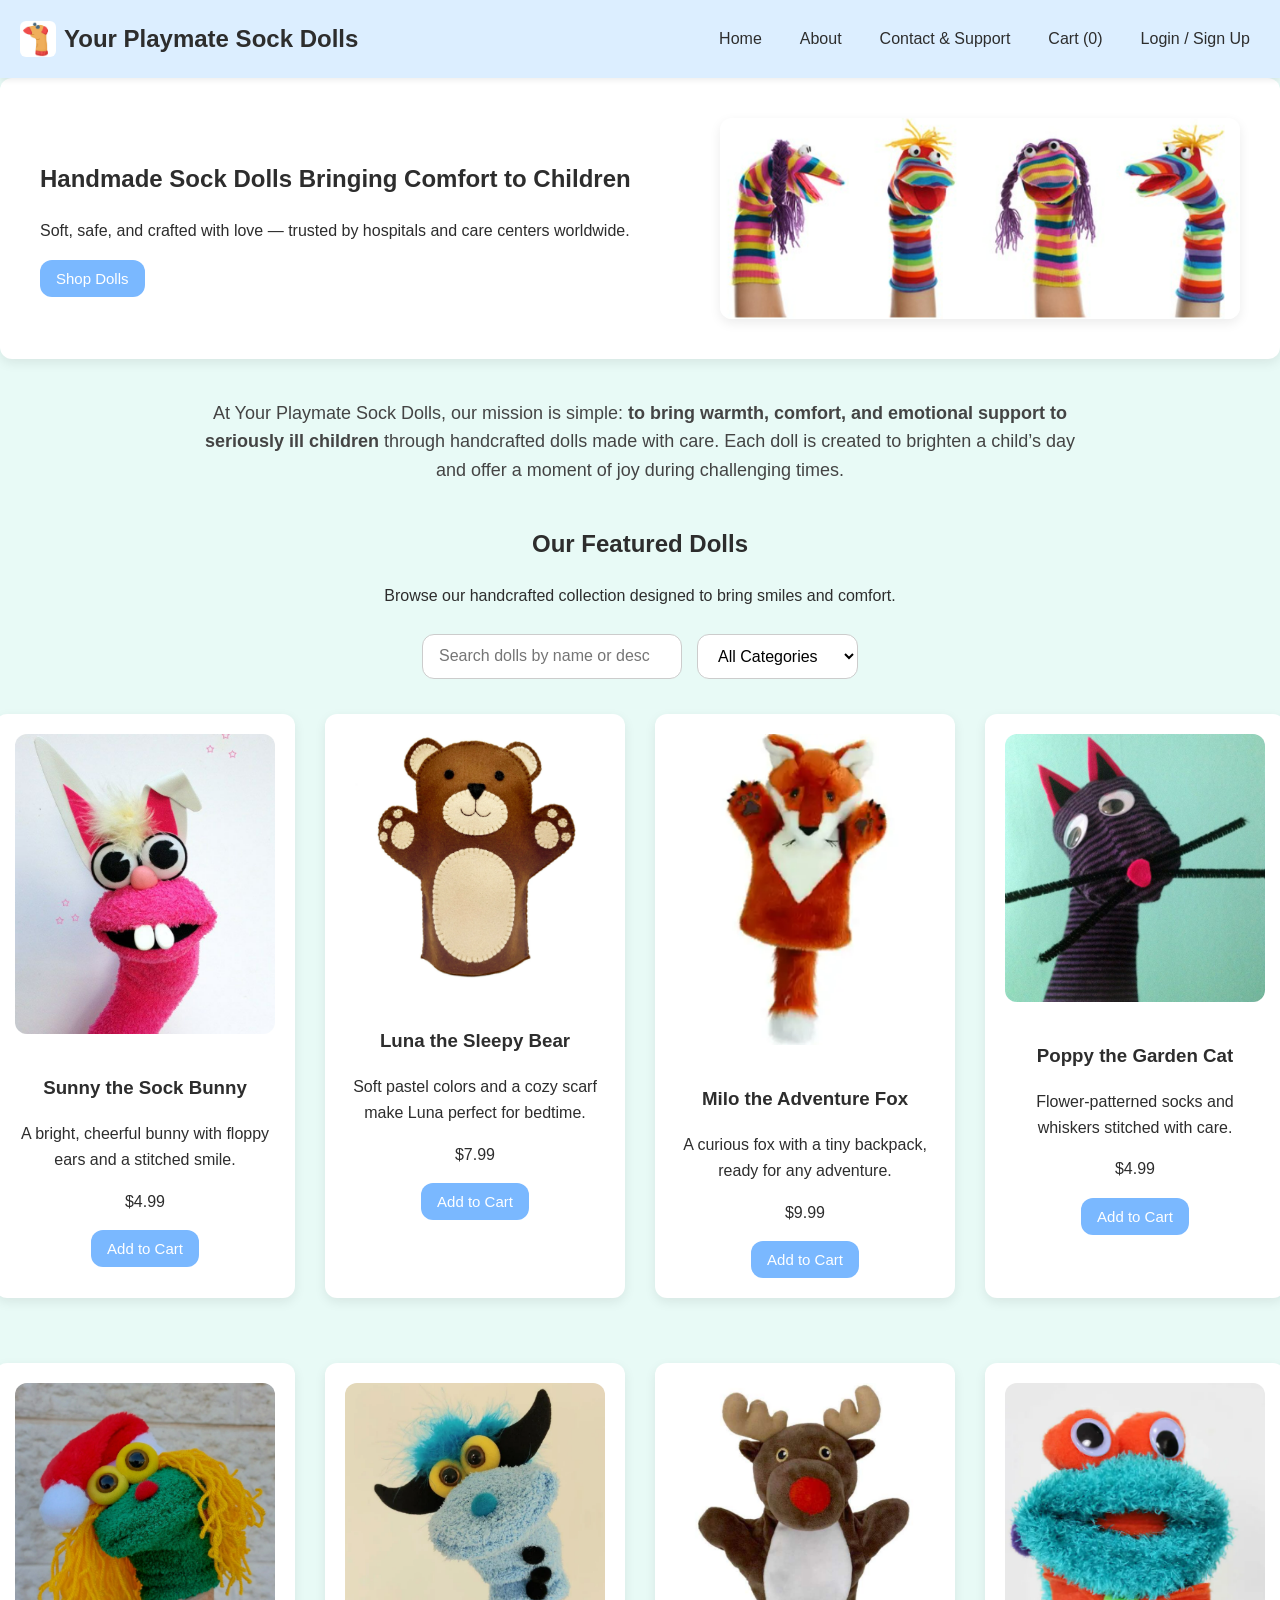
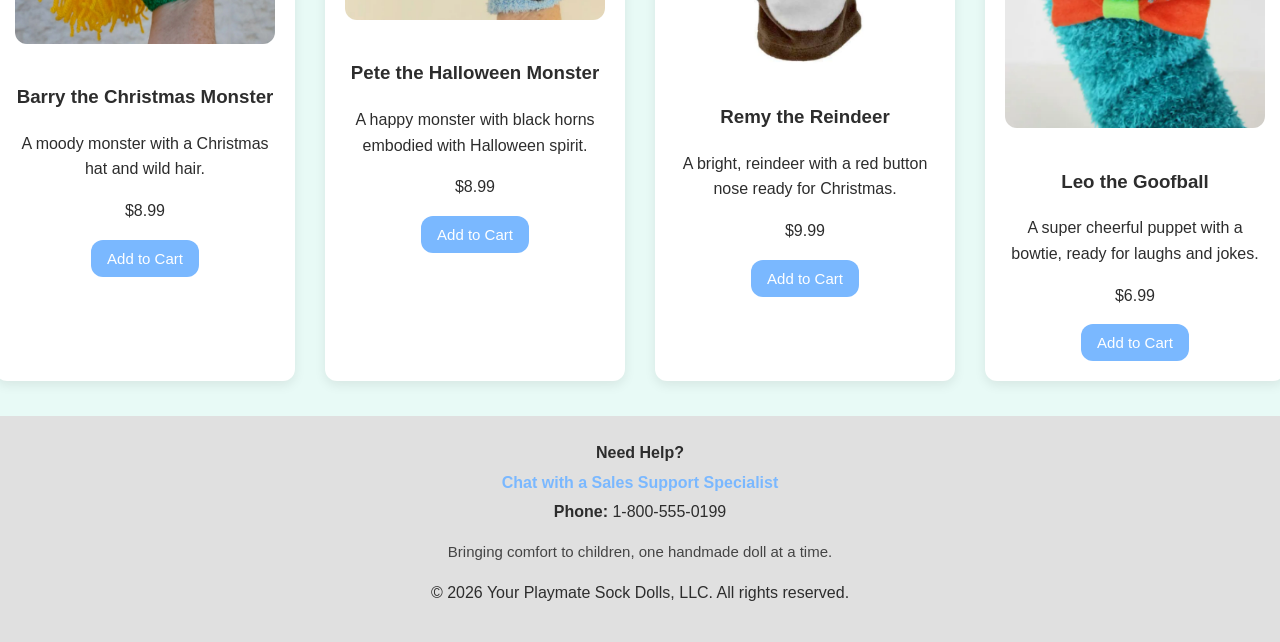
<file: index.html>
<!DOCTYPE html>
<html lang="en">
<head>
  <meta charset="UTF-8">
  <title>Your Playmate Sock Dolls – Home</title>

  <link rel="stylesheet" href="styles.css">
  <link rel="stylesheet" href="home.css">
</head>
<body class="home-page">

<header>
  <div class="header-left">
    <img src="images/logo.jpg" class="site-logo" alt="Your Playmate Sock Dolls Logo">
    <h1>
      <a href="index.html" class="site-title-link">Your Playmate Sock Dolls</a>
    </h1>
  </div>

  <nav id="nav-links"></nav>
</header>

<main>

  <section class="hero">
    <div class="hero-text">
      <h2>Handmade Sock Dolls Bringing Comfort to Children</h2>
      <p>Soft, safe, and crafted with love — trusted by hospitals and care centers worldwide.</p>
      <button onclick="document.getElementById('product-section').scrollIntoView({behavior: 'smooth'})">
        Shop Dolls
      </button>
    </div>

    <img src="images/banner.jpg" class="hero-image" alt="Children's comfort dolls banner">
  </section>

  <section class="mission-block" style="max-width: 900px; margin: 0 auto 40px; text-align: center;">
    <p style="font-size: 18px; color: #444; line-height: 1.6;">
      At Your Playmate Sock Dolls, our mission is simple: 
      <strong>to bring warmth, comfort, and emotional support to seriously ill children</strong> 
      through handcrafted dolls made with care. Each doll is created to brighten a child’s day 
      and offer a moment of joy during challenging times.
    </p>
  </section>

  <section id="product-section">
    <h2>Our Featured Dolls</h2>
    <p class="section-subtitle">Browse our handcrafted collection designed to bring smiles and comfort.</p>

    <div class="product-filters" aria-label="Product search and filters">
      <input
        type="search"
        id="product-search"
        placeholder="Search dolls by name or description"
        aria-label="Search dolls"
      >

      <select id="product-category-filter" aria-label="Filter dolls by category">
        <option value="all">All Categories</option>
        <option value="animal">Animal Friends</option>
        <option value="comfort">Comfort Dolls</option>
        <option value="holiday">Holiday Dolls</option>
      </select>
    </div>

    <div id="product-list" class="product-grid"></div>
  </section>

</main>

<footer>
  <div class="footer-support">
    <p><strong>Need Help?</strong></p>
    <p>
      <a href="contact.html#sales-support" class="footer-chat-link">
        Chat with a Sales Support Specialist
      </a>
    </p>
    <p><strong>Phone:</strong> 1‑800‑555‑0199</p>
  </div>

  <p style="margin-top: 10px; font-size: 15px; color: #444;">
    Bringing comfort to children, one handmade doll at a time.
  </p>

  <p>&copy; 2026 Your Playmate Sock Dolls, LLC. All rights reserved.</p>
</footer>

<!-- REQUIRED SCRIPTS -->
<script src="js/products.js"></script>
<script src="js/product-render.js"></script>
<script src="js/product-filters.js"></script>
<script src="js/cart.js"></script>
<script src="js/nav.js"></script>
<script src="js/auth.js"></script>
<script src="js/init.js"></script>

<div id="cart-popup" class="cart-popup">Item added to cart!</div>

</body>
</html>
</file>
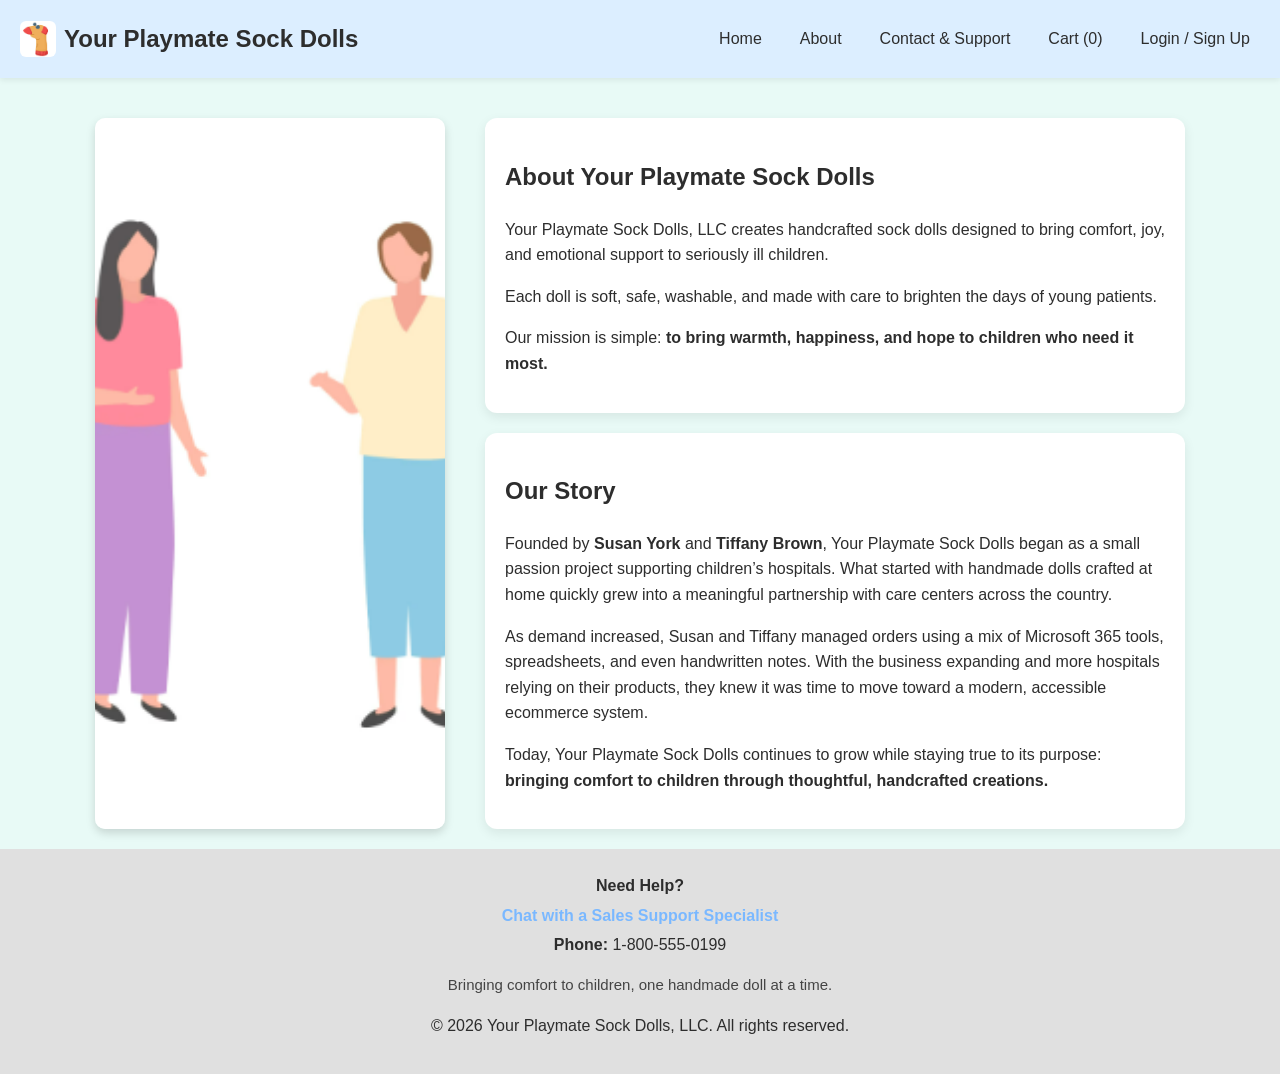
<file: about.html>
<!DOCTYPE html>
<html lang="en">
<head>
  <meta charset="UTF-8">
  <title>About Us – Your Playmate Sock Dolls</title>

  <link rel="stylesheet" href="styles.css">
  <link rel="stylesheet" href="about.css">
</head>
<body class="about-page">

<header>
  <div class="header-left">
    <img src="images/logo.jpg" alt="Logo" class="site-logo">
    <h1>
      <a href="index.html" class="site-title-link">Your Playmate Sock Dolls</a>
    </h1>
  </div>

  <nav id="nav-links"></nav>
</header>

<main class="about-layout">

  <div class="about-image-wrapper">
    <img src="images/about-photo.jpg" alt="Sock dolls display" class="about-side-image">
  </div>

  <div class="about-right">
    <div class="info-card">
      <h2>About Your Playmate Sock Dolls</h2>
      <p>
        Your Playmate Sock Dolls, LLC creates handcrafted sock dolls designed to bring comfort,
        joy, and emotional support to seriously ill children.
      </p>
      <p>
        Each doll is soft, safe, washable, and made with care to brighten the days of young patients.
      </p>
      <p>
        Our mission is simple: <strong>to bring warmth, happiness, and hope to children who need it most.</strong>
      </p>
    </div>

    <div class="info-card">
      <h2>Our Story</h2>
      <p>
        Founded by <strong>Susan York</strong> and <strong>Tiffany Brown</strong>, Your Playmate Sock Dolls began as a small
        passion project supporting children’s hospitals. What started with handmade dolls crafted at home
        quickly grew into a meaningful partnership with care centers across the country.
      </p>
      <p>
        As demand increased, Susan and Tiffany managed orders using a mix of Microsoft 365 tools,
        spreadsheets, and even handwritten notes. With the business expanding and more hospitals relying
        on their products, they knew it was time to move toward a modern, accessible ecommerce system.
      </p>
      <p>
        Today, Your Playmate Sock Dolls continues to grow while staying true to its purpose:
        <strong>bringing comfort to children through thoughtful, handcrafted creations.</strong>
      </p>
    </div>
  </div>

</main>

<footer>
  <div class="footer-support">
    <p><strong>Need Help?</strong></p>
    <p>
      <a href="contact.html#sales-support" class="footer-chat-link">
        Chat with a Sales Support Specialist
      </a>
    </p>
    <p><strong>Phone:</strong> 1‑800‑555‑0199</p>
  </div>

  <p style="margin-top: 10px; font-size: 15px; color: #444;">
    Bringing comfort to children, one handmade doll at a time.
  </p>

  <p>&copy; 2026 Your Playmate Sock Dolls, LLC. All rights reserved.</p>
</footer>

<!-- REQUIRED SCRIPTS -->
<script src="js/products.js"></script>
<script src="js/cart.js"></script>
<script src="js/nav.js"></script>
<script src="js/auth.js"></script>
<script src="js/init.js"></script>

</body>
</html>
</file>
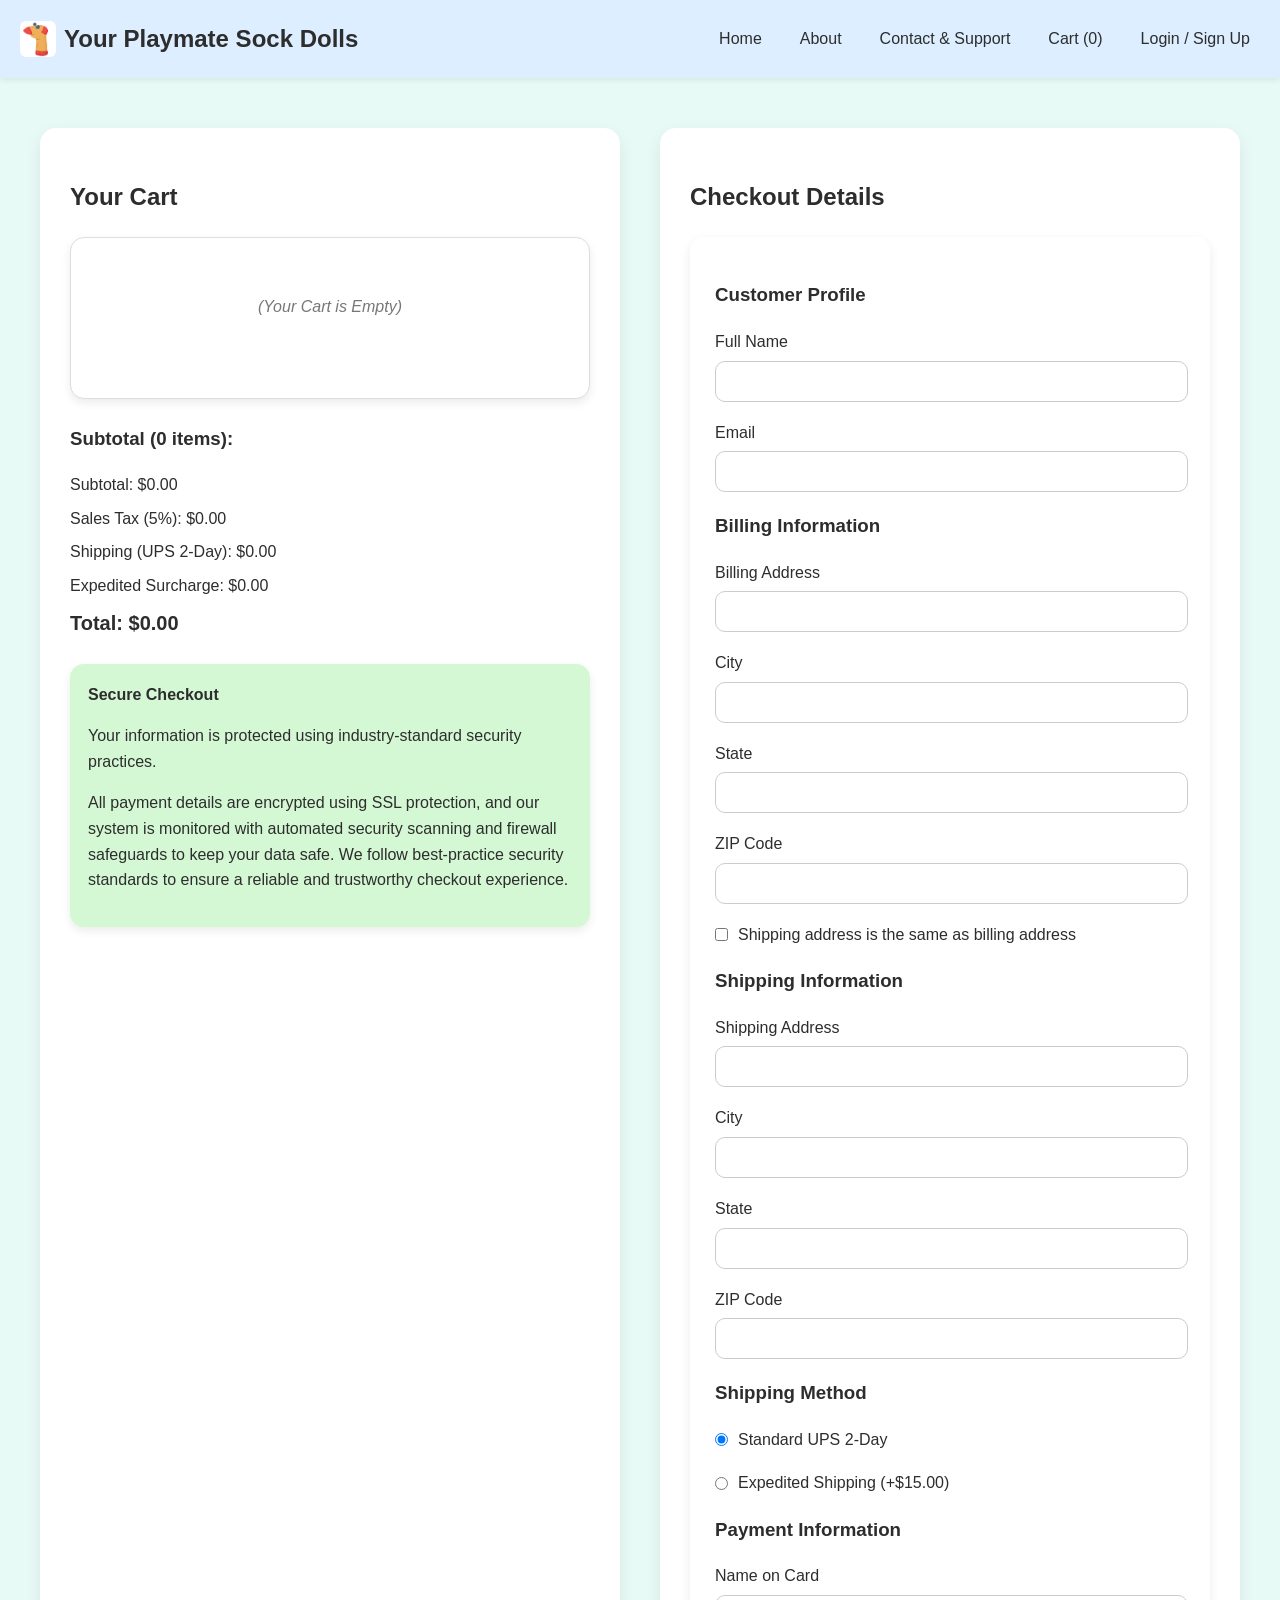
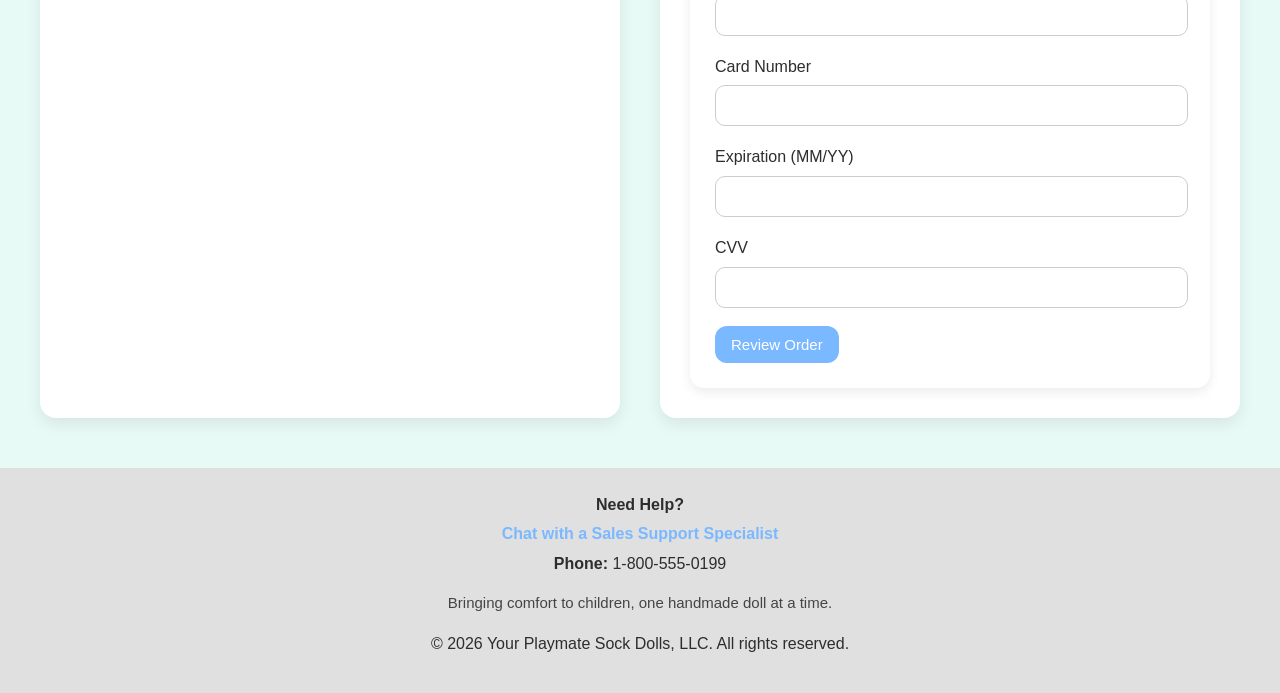
<file: checkout.html>
<!DOCTYPE html>
<html lang="en">
<head>
  <meta charset="UTF-8">
  <title>Checkout – Your Playmate Sock Dolls</title>

  <link rel="stylesheet" href="styles.css">
  <link rel="stylesheet" href="checkout.css">
</head>

<body class="checkout-page">

<header>
  <div class="header-left">
    <img src="images/logo.jpg" class="site-logo" alt="Your Playmate Sock Dolls Logo">
    <h1>
      <a href="index.html" class="site-title-link">Your Playmate Sock Dolls</a>
    </h1>
  </div>

  <nav id="nav-links"></nav>
</header>

<main class="checkout-layout">

  <div class="checkout-left">
    <h2>Your Cart</h2>

    <div id="cart-items"></div>

    <div class="cart-summary">
      <h3>Order Summary</h3>
      <p>Subtotal: $<span id="cart-subtotal">0.00</span></p>
      <p>Sales Tax (5%): $<span id="cart-tax">0.00</span></p>
      <p>Shipping (UPS 2-Day): $<span id="cart-shipping">0.00</span></p>
      <p>Expedited Surcharge: $<span id="cart-expedited">0.00</span></p>
      <p class="cart-total">Total: $<span id="cart-total">0.00</span></p>
    </div>

    <div class="secure-checkout-box">
      <strong>Secure Checkout</strong>
      <p>Your information is protected using industry‑standard security practices.</p>

      <p style="margin-top: 8px;">
        All payment details are encrypted using SSL protection, and our system is monitored with 
        automated security scanning and firewall safeguards to keep your data safe. We follow 
        best‑practice security standards to ensure a reliable and trustworthy checkout experience.
      </p>
    </div>
  </div>

  <div class="checkout-right">
    <h2>Checkout Details</h2>

    <form id="checkout-form" class="form-card">

      <h3>Customer Profile</h3>
      <label>Full Name<input id="cust-name" type="text" required></label>
      <label>Email<input id="cust-email" type="email" required></label>

      <h3>Billing Information</h3>
      <label>Billing Address<input id="bill-address" type="text" required></label>
      <label>City<input id="bill-city" type="text" required></label>
      <label>State<input id="bill-state" type="text" required></label>
      <label>ZIP Code<input id="bill-zip" type="text" required></label>

      <label class="checkbox-option same-billing-row">
        <input type="checkbox" id="same-as-billing">
        <span>Shipping address is the same as billing address</span>
      </label>

      <div id="shipping-section">
        <h3>Shipping Information</h3>
        <label>Shipping Address<input id="ship-address" type="text" required></label>
        <label>City<input id="ship-city" type="text" required></label>
        <label>State<input id="ship-state" type="text" required></label>
        <label>ZIP Code<input id="ship-zip" type="text" required></label>
      </div>

      <h3>Shipping Method</h3>
      <label class="radio-option">
        <input type="radio" name="shipping-method" value="standard" checked>
        Standard UPS 2‑Day
      </label>

      <label class="radio-option">
        <input type="radio" name="shipping-method" value="expedited">
        Expedited Shipping (+$15.00)
      </label>

      <h3>Payment Information</h3>
      <label>Name on Card<input id="card-name" type="text" required></label>
      <label>Card Number<input id="card-number" type="text" maxlength="16" required></label>

      <div class="card-row">
        <label>Expiration (MM/YY)<input id="card-exp" type="text" maxlength="5" required></label>
        <label>CVV<input id="card-cvv" type="text" maxlength="4" required></label>
      </div>

      <button type="button" id="go-review-order">Review Order</button>
    </form>
  </div>

</main>

<footer>
  <div class="footer-support">
    <p><strong>Need Help?</strong></p>
    <p>
      <a href="contact.html#sales-support" class="footer-chat-link">
        Chat with a Sales Support Specialist
      </a>
    </p>
    <p><strong>Phone:</strong> 1‑800‑555‑0199</p>
  </div>

  <p style="margin-top: 10px; font-size: 15px; color: #444;">
    Bringing comfort to children, one handmade doll at a time.
  </p>

  <p>&copy; 2026 Your Playmate Sock Dolls, LLC. All rights reserved.</p>
</footer>

<!-- REQUIRED SCRIPTS -->
<script src="js/products.js"></script>
<script src="js/cart.js"></script>
<script src="js/checkout.js"></script>
<script src="js/nav.js"></script>
<script src="js/auth.js"></script>
<script src="js/init.js"></script>

</body>
</html>
</file>
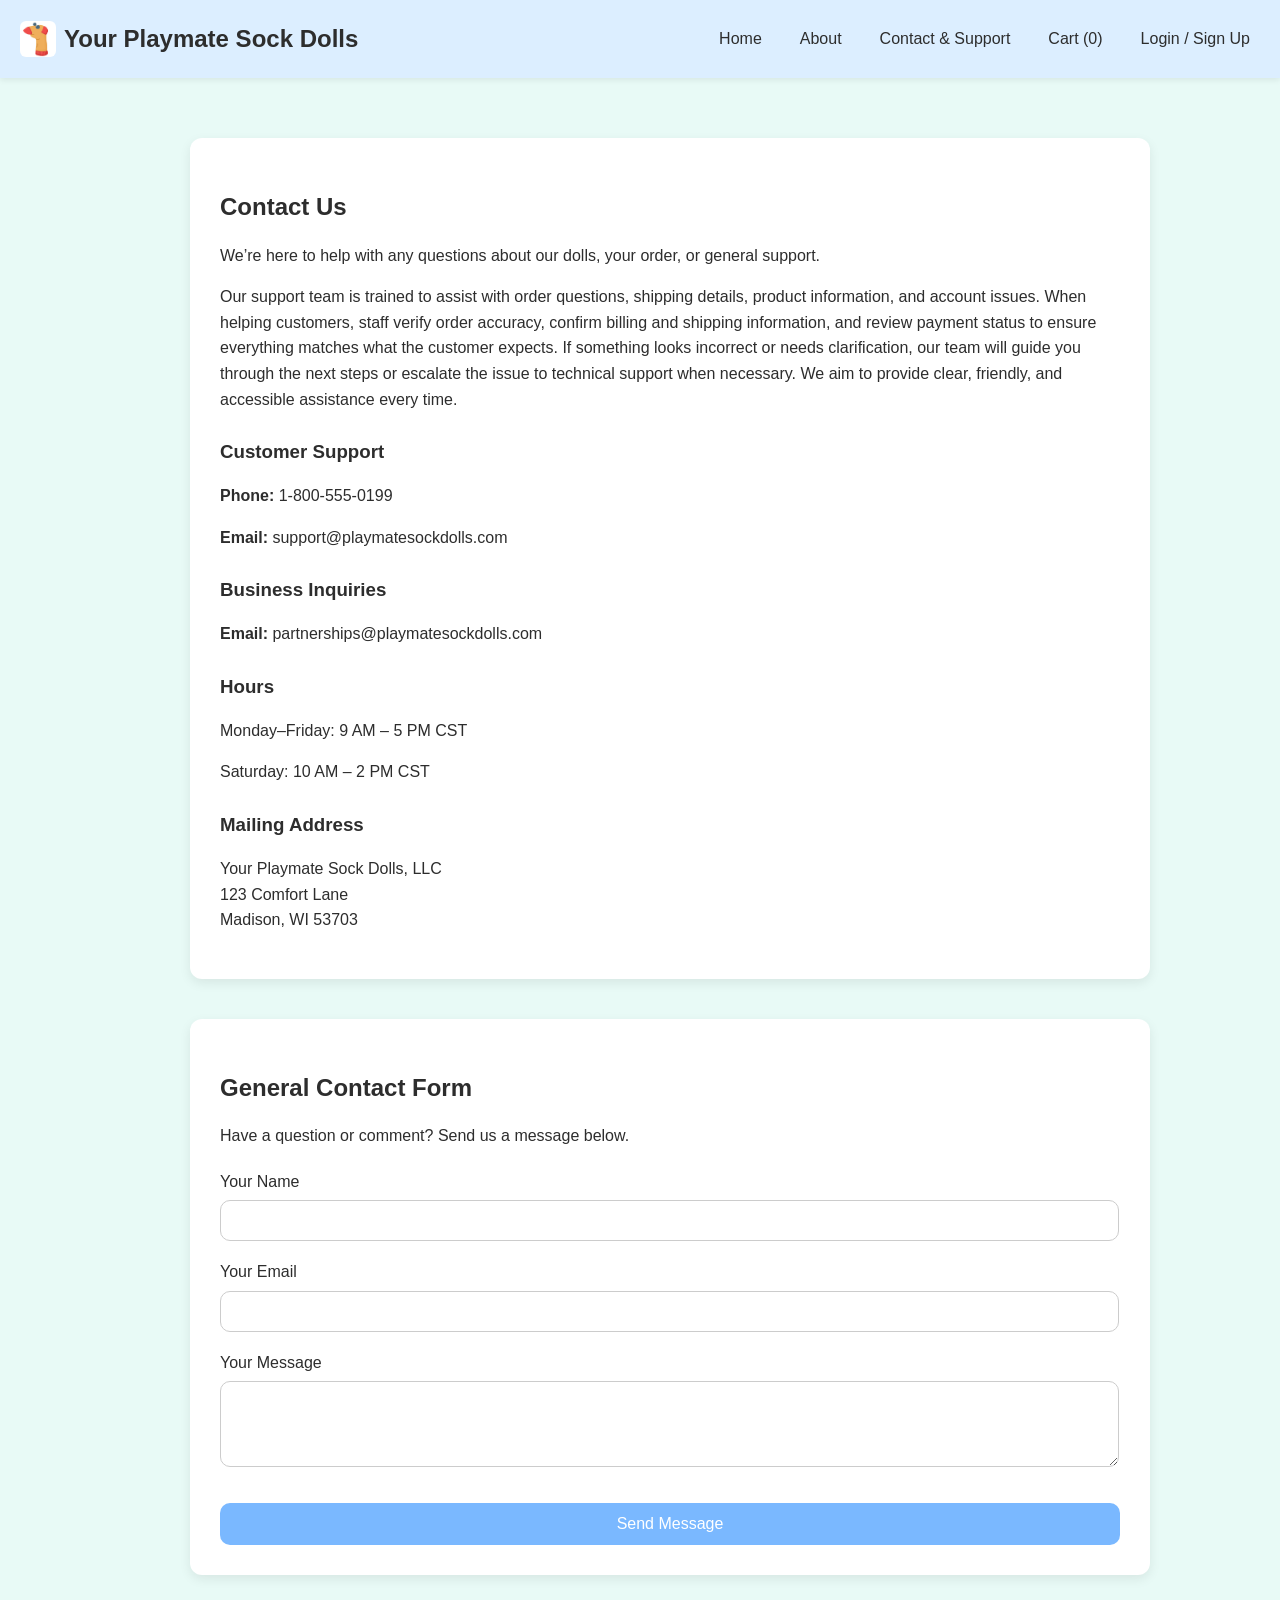
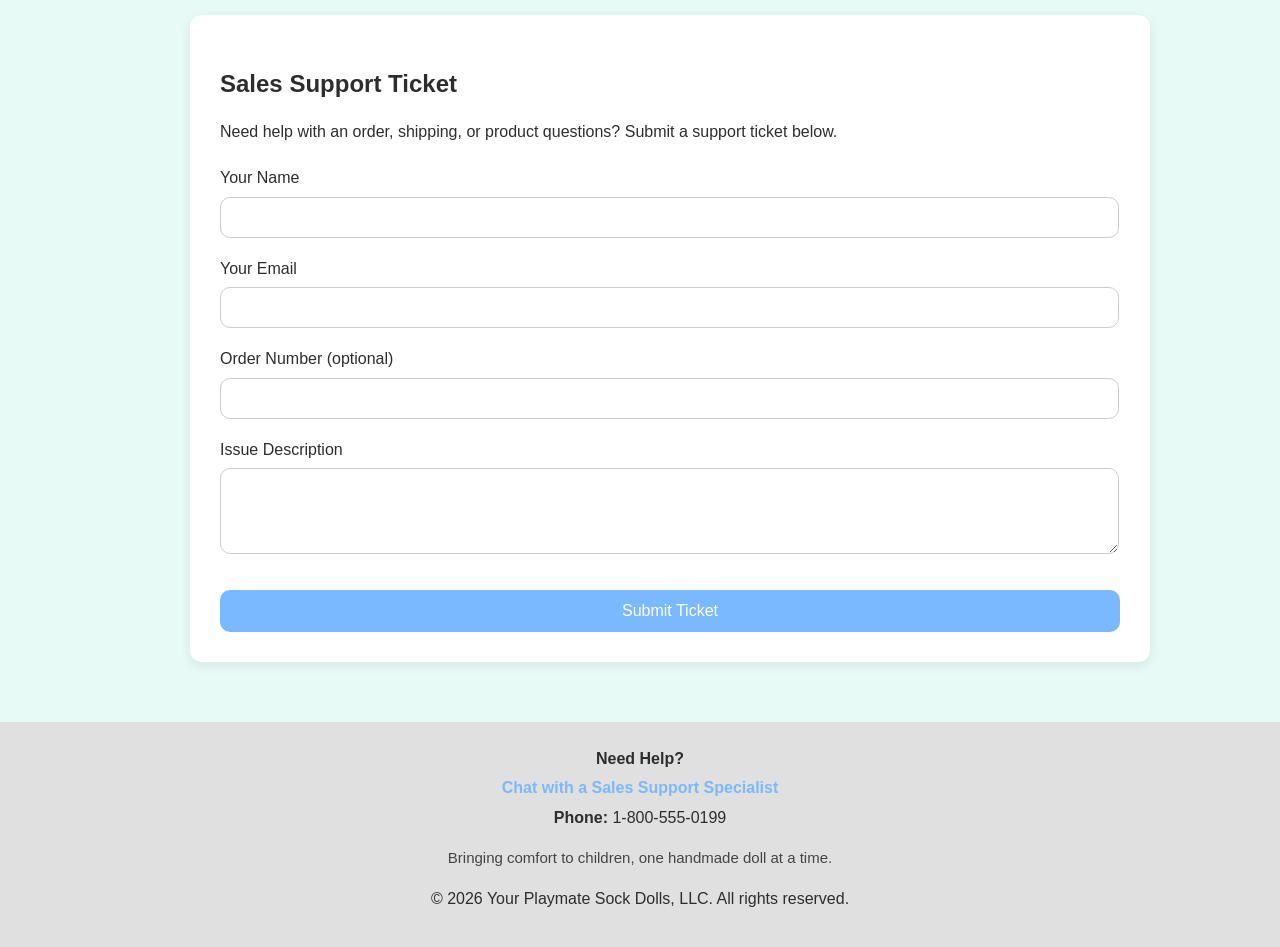
<file: contact.html>
<!DOCTYPE html>
<html lang="en">
<head>
  <meta charset="UTF-8">
  <title>Contact & Support – Your Playmate Sock Dolls</title>

  <link rel="stylesheet" href="styles.css">
  <link rel="stylesheet" href="contact.css">
</head>

<body class="contact-page">

<header>
  <div class="header-left">
    <img src="images/logo.jpg" alt="Logo" class="site-logo">
    <h1>
      <a href="index.html" class="site-title-link">Your Playmate Sock Dolls</a>
    </h1>
  </div>

  <nav id="nav-links"></nav>
</header>

<main>

  <div class="info-card">
    <h2>Contact Us</h2>
    <p>We’re here to help with any questions about our dolls, your order, or general support.</p>

    <p style="margin-top: 10px;">
      Our support team is trained to assist with order questions, shipping details, product information, 
      and account issues. When helping customers, staff verify order accuracy, confirm billing and shipping 
      information, and review payment status to ensure everything matches what the customer expects. 
      If something looks incorrect or needs clarification, our team will guide you through the next steps 
      or escalate the issue to technical support when necessary. We aim to provide clear, friendly, and 
      accessible assistance every time.
    </p>

    <h3>Customer Support</h3>
    <p><strong>Phone:</strong> 1‑800‑555‑0199</p>
    <p><strong>Email:</strong> support@playmatesockdolls.com</p>

    <h3>Business Inquiries</h3>
    <p><strong>Email:</strong> partnerships@playmatesockdolls.com</p>

    <h3>Hours</h3>
    <p>Monday–Friday: 9 AM – 5 PM CST</p>
    <p>Saturday: 10 AM – 2 PM CST</p>

    <h3>Mailing Address</h3>
    <p>
      Your Playmate Sock Dolls, LLC<br>
      123 Comfort Lane<br>
      Madison, WI 53703
    </p>
  </div>

  <div class="info-card">
    <h2>General Contact Form</h2>
    <p>Have a question or comment? Send us a message below.</p>

    <form id="general-contact-form" class="form-card">
      <label>Your Name
        <input type="text" id="gen-name" required>
      </label>

      <label>Your Email
        <input type="email" id="gen-email" required>
      </label>

      <label>Your Message
        <textarea id="gen-message" rows="4" required></textarea>
      </label>

      <button type="submit">Send Message</button>
    </form>
  </div>

  <div class="info-card" id="sales-support">
    <h2>Sales Support Ticket</h2>
    <p>Need help with an order, shipping, or product questions? Submit a support ticket below.</p>

    <form id="support-ticket-form" class="form-card">
      <label>Your Name
        <input type="text" id="support-name" required>
      </label>

      <label>Your Email
        <input type="email" id="support-email" required>
      </label>

      <label>Order Number (optional)
        <input type="text" id="support-order">
      </label>

      <label>Issue Description
        <textarea id="support-message" rows="4" required></textarea>
      </label>

      <button type="submit">Submit Ticket</button>
    </form>
  </div>

</main>

<footer>
  <div class="footer-support">
    <p><strong>Need Help?</strong></p>
    <p>
      <a href="contact.html#sales-support" class="footer-chat-link">
        Chat with a Sales Support Specialist
      </a>
    </p>
    <p><strong>Phone:</strong> 1‑800‑555‑0199</p>
  </div>

  <p style="margin-top: 10px; font-size: 15px; color: #444;">
    Bringing comfort to children, one handmade doll at a time.
  </p>

  <p>&copy; 2026 Your Playmate Sock Dolls, LLC. All rights reserved.</p>
</footer>

<!-- REQUIRED SCRIPTS -->
<script src="js/products.js"></script>
<script src="js/cart.js"></script>
<script src="js/nav.js"></script>
<script src="js/auth.js"></script>
<script src="js/init.js"></script>

<script>
document.getElementById("general-contact-form")?.addEventListener("submit", function(e) {
  e.preventDefault();
  alert("Thank you! Your message has been sent.");
  this.reset();
});

document.getElementById("support-ticket-form")?.addEventListener("submit", function(e) {
  e.preventDefault();
  alert("Your support ticket has been submitted. A representative will contact you shortly.");
  this.reset();
});
</script>

</body>
</html>
</file>
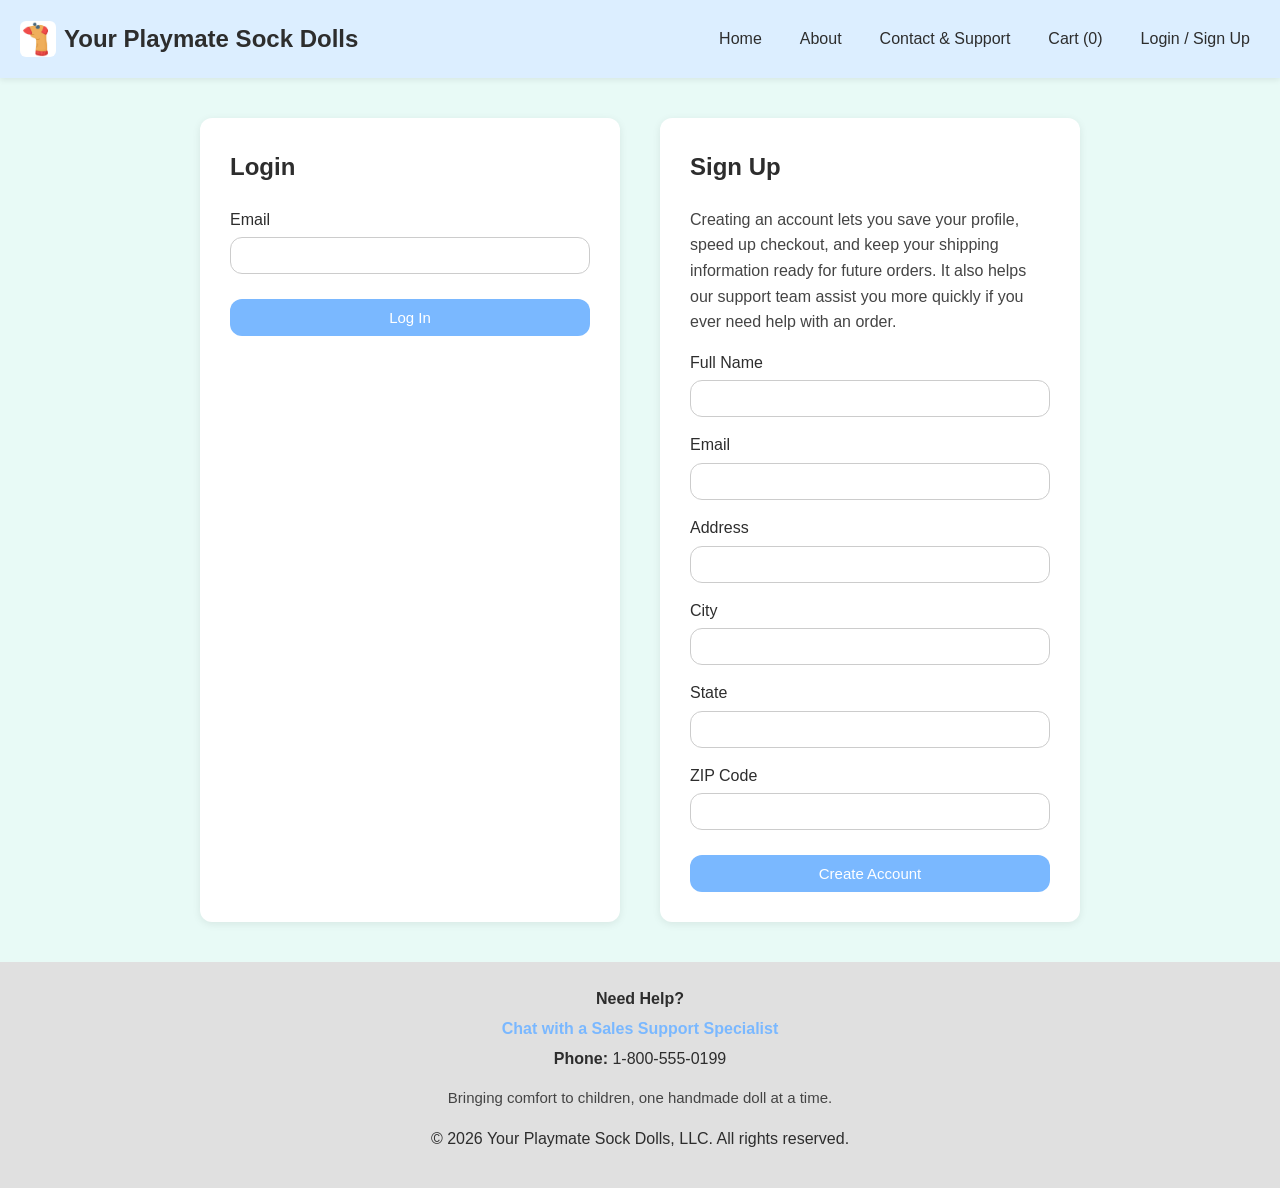
<file: login-signup.html>
<!DOCTYPE html>
<html lang="en">
<head>
  <meta charset="UTF-8">
  <title>Login / Sign Up – Your Playmate Sock Dolls</title>

  <link rel="stylesheet" href="styles.css">
  <link rel="stylesheet" href="auth.css">
</head>
<body class="auth-page">

<header>
  <div class="header-left">
    <img src="images/logo.jpg" class="site-logo" alt="Your Playmate Sock Dolls Logo">
    <h1>
      <a href="index.html" class="site-title-link">Your Playmate Sock Dolls</a>
    </h1>
  </div>

  <nav id="nav-links"></nav>
</header>

<main class="auth-container">

  <div class="auth-panel">
    <h2>Login</h2>

    <label>Email
      <input id="login-email" type="email" required>
    </label>

    <button id="login-btn">Log In</button>
  </div>

  <div class="auth-panel">
    <h2>Sign Up</h2>

    <p style="margin-bottom: 15px; color: #444;">
      Creating an account lets you save your profile, speed up checkout, and keep your 
      shipping information ready for future orders. It also helps our support team assist 
      you more quickly if you ever need help with an order.
    </p>

    <label>Full Name
      <input id="signup-name" type="text" required>
    </label>

    <label>Email
      <input id="signup-email" type="email" required>
    </label>

    <label>Address
      <input id="signup-address" type="text" required>
    </label>

    <label>City
      <input id="signup-city" type="text" required>
    </label>

    <label>State
      <input id="signup-state" type="text" required>
    </label>

    <label>ZIP Code
      <input id="signup-zip" type="text" required>
    </label>

    <button id="signup-btn">Create Account</button>
  </div>

</main>

<footer>
  <div class="footer-support">
    <p><strong>Need Help?</strong></p>
    <p>
      <a href="contact.html#sales-support" class="footer-chat-link">
        Chat with a Sales Support Specialist
      </a>
    </p>
    <p><strong>Phone:</strong> 1‑800‑555‑0199</p>
  </div>

  <p style="margin-top: 10px; font-size: 15px; color: #444;">
    Bringing comfort to children, one handmade doll at a time.
  </p>

  <p>&copy; 2026 Your Playmate Sock Dolls, LLC. All rights reserved.</p>
</footer>

<!-- REQUIRED SCRIPTS -->
<script src="js/products.js"></script>
<script src="js/cart.js"></script>
<script src="js/nav.js"></script>
<script src="js/auth.js"></script>
<script src="js/init.js"></script>

</body>
</html>
</file>
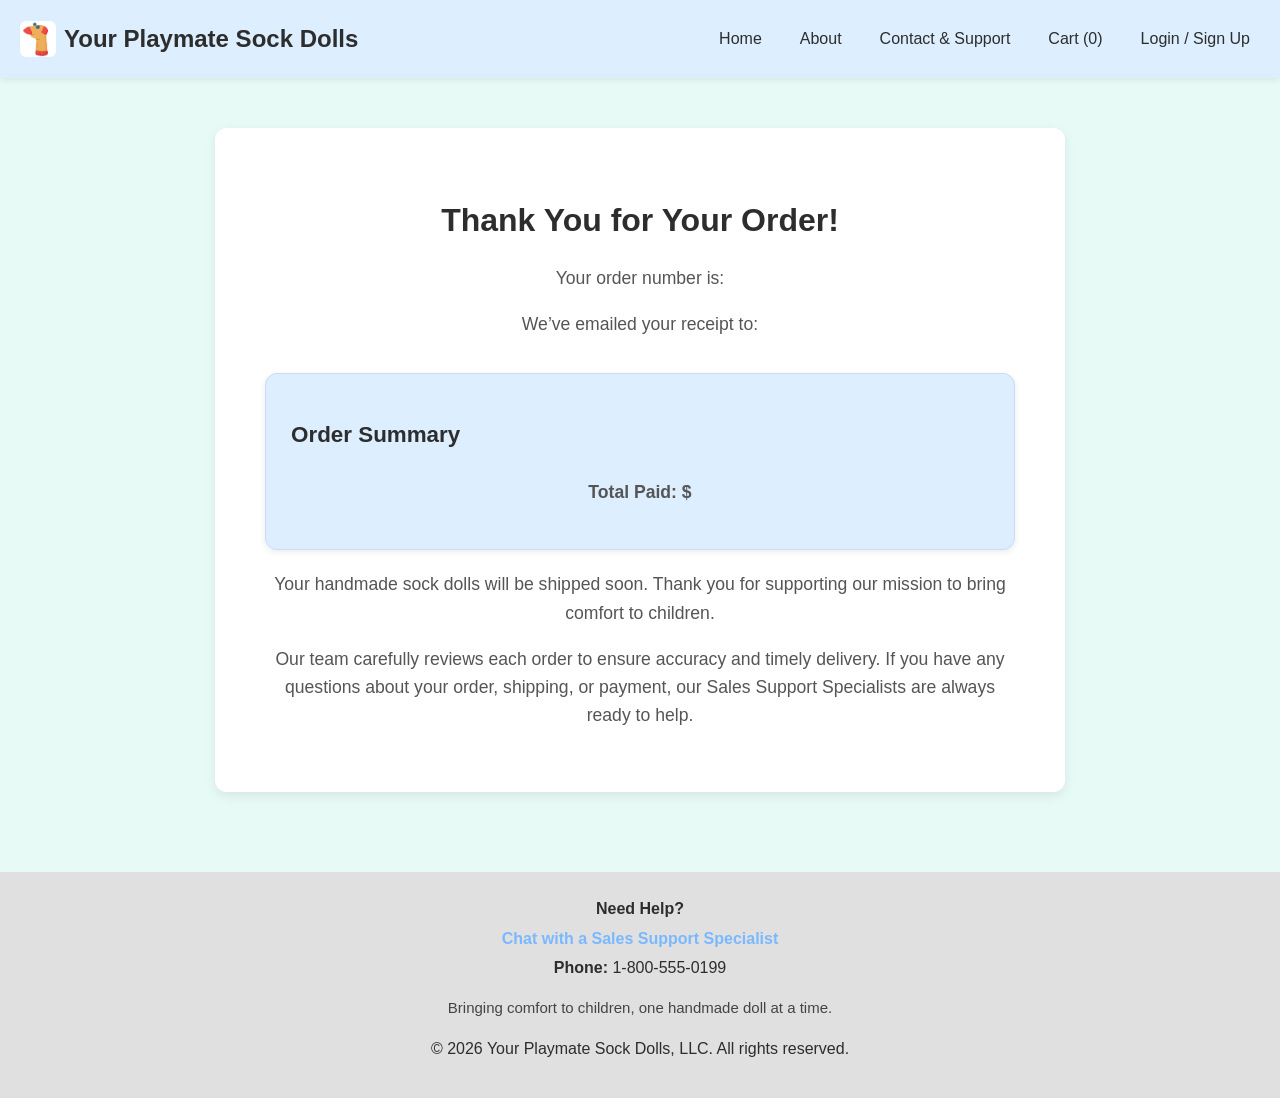
<file: order-confirmation.html>
<!DOCTYPE html>
<html lang="en">
<head>
  <meta charset="UTF-8">
  <title>Order Confirmation – Your Playmate Sock Dolls</title>

  <link rel="stylesheet" href="styles.css">
  <link rel="stylesheet" href="order-confirmation.css">
</head>

<body class="order-confirmation-page">

<header>
  <div class="header-left">
    <img src="images/logo.jpg" class="site-logo" alt="Your Playmate Sock Dolls Logo">
    <h1>
      <a href="index.html" class="site-title-link">Your Playmate Sock Dolls</a>
    </h1>
  </div>

  <nav id="nav-links"></nav>
</header>

<main>
  <div class="confirmation-container">

    <h1>Thank You for Your Order!</h1>

    <p>Your order number is: <strong id="order-number"></strong></p>
    <p>We’ve emailed your receipt to: <strong id="order-email"></strong></p>

    <div class="order-summary-box">
      <h2>Order Summary</h2>

      <div id="order-summary"></div>

      <p class="total-line">Total Paid: $<span id="order-total"></span></p>
    </div>

    <p style="margin-top: 20px; text-align: center;">
      Your handmade sock dolls will be shipped soon. Thank you for supporting our mission to bring comfort to children.
    </p>

    <p style="margin-top: 12px; text-align: center;">
      Our team carefully reviews each order to ensure accuracy and timely delivery.
      If you have any questions about your order, shipping, or payment, our Sales Support Specialists are always ready to help.
    </p>

  </div>
</main>

<footer>
  <div class="footer-support">
    <p><strong>Need Help?</strong></p>
    <p>
      <a href="contact.html#sales-support" class="footer-chat-link">
        Chat with a Sales Support Specialist
      </a>
    </p>
    <p><strong>Phone:</strong> 1‑800‑555‑0199</p>
  </div>

  <p style="margin-top: 10px; font-size: 15px; color: #444;">
    Bringing comfort to children, one handmade doll at a time.
  </p>

  <p>&copy; 2026 Your Playmate Sock Dolls, LLC. All rights reserved.</p>
</footer>

<!-- REQUIRED SCRIPTS -->
<script src="js/products.js"></script>
<script src="js/cart.js"></script>
<script src="js/order-confirmation.js"></script>
<script src="js/nav.js"></script>
<script src="js/auth.js"></script>
<script src="js/init.js"></script>

</body>
</html>
</file>
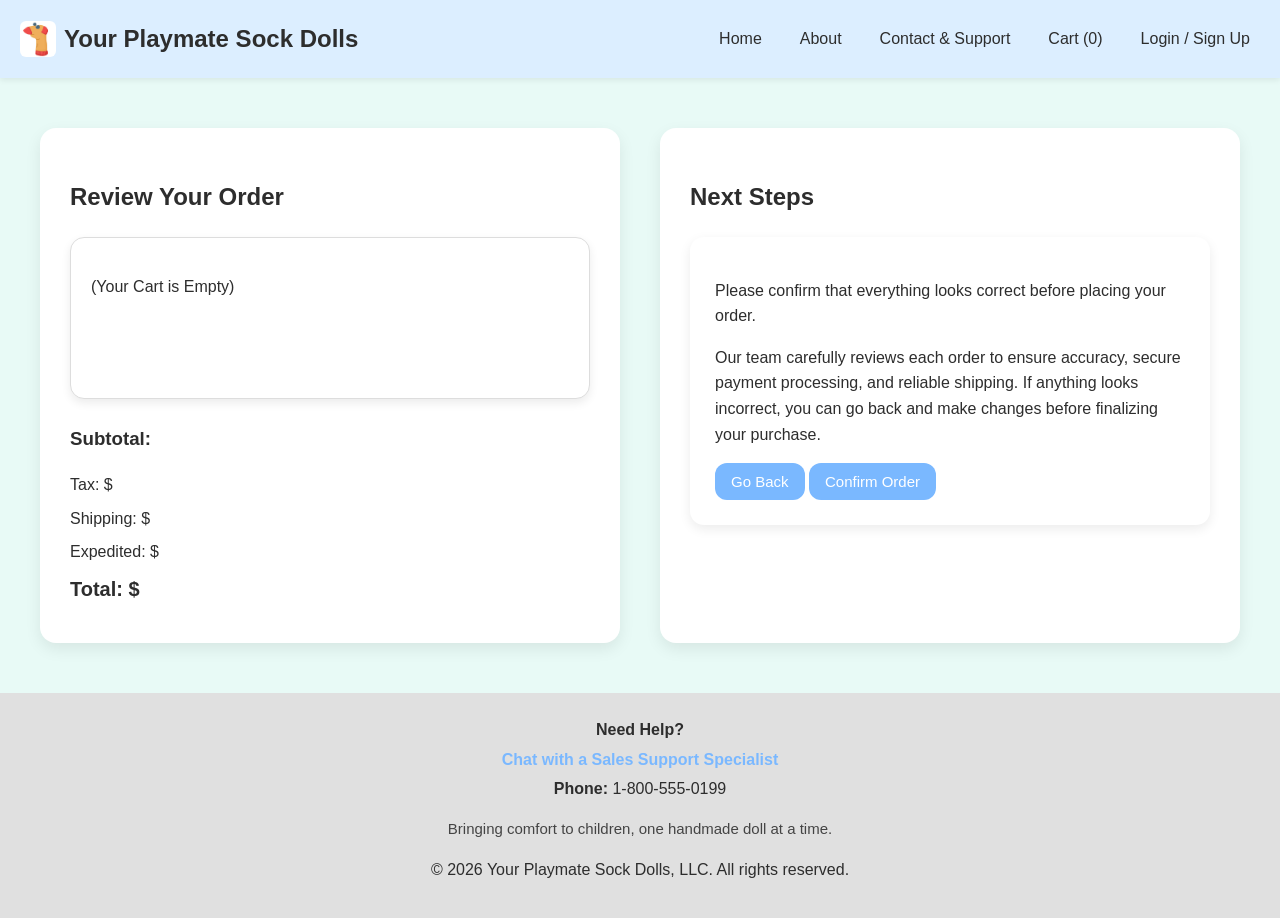
<file: review-order.html>
<!DOCTYPE html>
<html lang="en">
<head>
  <meta charset="UTF-8">
  <title>Review Order – Your Playmate Sock Dolls</title>

  <link rel="stylesheet" href="styles.css">
  <link rel="stylesheet" href="checkout.css">
</head>

<body class="checkout-page review-page">

<header>
  <div class="header-left">
    <img src="images/logo.jpg" class="site-logo" alt="Logo">
    <h1>
      <a href="index.html" class="site-title-link">Your Playmate Sock Dolls</a>
    </h1>
  </div>

  <nav id="nav-links"></nav>
</header>

<main class="checkout-layout">

  <div class="checkout-left">
    <h2>Review Your Order</h2>

    <div id="review-items" class="cart-items-box"></div>

    <div class="cart-summary">
      <h3 id="review-subtotal-label">Subtotal:</h3>
      <p>Tax: $<span id="review-tax"></span></p>
      <p>Shipping: $<span id="review-shipping"></span></p>
      <p>Expedited: $<span id="review-expedited"></span></p>
      <p class="cart-total">Total: $<span id="review-total"></span></p>
    </div>
  </div>

  <div class="checkout-right">
    <h2>Next Steps</h2>

    <div class="form-card">
      <p>Please confirm that everything looks correct before placing your order.</p>

      <p style="margin-top: 10px;">
        Our team carefully reviews each order to ensure accuracy, secure payment processing, 
        and reliable shipping. If anything looks incorrect, you can go back and make changes 
        before finalizing your purchase.
      </p>

      <button id="review-back-btn">Go Back</button>
      <button id="review-confirm-btn">Confirm Order</button>
    </div>
  </div>

</main>

<footer>
  <div class="footer-support">
    <p><strong>Need Help?</strong></p>
    <p>
      <a href="contact.html#sales-support" class="footer-chat-link">
        Chat with a Sales Support Specialist
      </a>
    </p>
    <p><strong>Phone:</strong> 1‑800‑555‑0199</p>
  </div>

  <p style="margin-top: 10px; font-size: 15px; color: #444;">
    Bringing comfort to children, one handmade doll at a time.
  </p>

  <p>&copy; 2026 Your Playmate Sock Dolls, LLC. All rights reserved.</p>
</footer>

<!-- REQUIRED SCRIPTS -->
<script src="js/products.js"></script>
<script src="js/cart.js"></script>
<script src="js/checkout.js"></script>
<script src="js/review-order.js"></script>
<script src="js/nav.js"></script>
<script src="js/auth.js"></script>
<script src="js/init.js"></script>

</body>
</html>
</file>
<file: styles.css>
/* -----------------------------------------
   GLOBAL THEME
----------------------------------------- */

:root {
  --mint: #c9f2e7;
  --mint-light: #e8faf6;
  --blue-soft: #dceeff;
  --blue-accent: #7ab8ff;
  --text-dark: #2d2d2d;
  --text-light: #555;
  --white: #ffffff;
  --shadow: rgba(0, 0, 0, 0.08);
  --radius: 12px;
  --transition: 0.25s ease;
}

/* Make footer stick to bottom and prevent background leaks */
html, body {
  height: 100%;
}

body {
  margin: 0;
  font-family: "Segoe UI", Arial, sans-serif;
  background: var(--mint-light);
  color: var(--text-dark);
  line-height: 1.6;

  display: flex;
  flex-direction: column;
}

main {
  flex: 1; /* pushes footer to bottom */
}

/* -----------------------------------------
   HEADER
----------------------------------------- */

header {
  display: flex;
  justify-content: space-between;
  align-items: center;
  background: var(--blue-soft);
  padding: 20px;
  box-shadow: 0 2px 6px var(--shadow);

  position: sticky;   /* keeps nav bar stuck to top */
  top: 0;
  z-index: 1000;
}

.header-left {
  display: flex;
  align-items: center;
  gap: 8px;
}

.site-logo {
  width: 36px;
  height: 36px;
  border-radius: 6px;
  object-fit: cover;
}

header h1 {
  margin: 0;
  font-size: 24px;
}

nav {
  display: flex;
  gap: 18px;
}

nav a {
  text-decoration: none;
  color: var(--text-dark);
  font-weight: 500;
  padding: 6px 10px;
  border-radius: var(--radius);
  transition: var(--transition);
}

nav a:hover {
  background: var(--mint);
}

nav a.active {
  background: var(--blue-accent);
  color: white;
}

/* -----------------------------------------
   WELCOME TEXT ALIGNMENT FIX
----------------------------------------- */

nav .welcome-text {
  display: inline-flex;
  align-items: center;
  padding: 6px 10px;
  height: 100%;
  font-weight: 600;
}

/* -----------------------------------------
   BUTTONS
----------------------------------------- */

button {
  padding: 10px 16px;
  background: var(--blue-accent);
  color: white;
  border: none;
  border-radius: var(--radius);
  cursor: pointer;
  font-size: 15px;
  transition: var(--transition);
}

button:hover {
  background: #5ea6f5;
  transform: translateY(-2px);
}

/* -----------------------------------------
   FOOTER
----------------------------------------- */

footer {
  background: #e0e0e0;
  padding: 20px;
  text-align: center;
  margin-top: auto; /* ensures footer stays at bottom */
}

/* -----------------------------------------
   PRODUCT SECTION CENTERING FIX
----------------------------------------- */

#product-section {
  text-align: center;
  max-width: 1000px;
  margin: 0 auto;
}

/* -----------------------------------------
   PRODUCT FILTER BAR (MODERNIZED)
----------------------------------------- */

.product-filters {
  display: flex;
  justify-content: center;
  gap: 15px;
  margin: 25px 0 35px;
}

/* Modern search bar */
#product-search {
  padding: 12px 16px;
  width: 260px;
  border: 1px solid #ccc;
  border-radius: 12px;
  font-size: 16px;
  outline: none;
  transition: 0.2s ease;
  background: white;
}

#product-search:focus {
  border-color: var(--blue-accent);
  box-shadow: 0 0 6px rgba(122, 184, 255, 0.4);
}

/* Modern dropdown */
#product-category-filter {
  padding: 12px 16px;
  border: 1px solid #ccc;
  border-radius: 12px;
  font-size: 16px;
  background: white;
  outline: none;
  transition: 0.2s ease;
}

#product-category-filter:focus {
  border-color: var(--blue-accent);
  box-shadow: 0 0 6px rgba(122, 184, 255, 0.4);
}

/* -----------------------------------------
   PRODUCT GRID (LAYOUT ONLY)
----------------------------------------- */

.product-grid {
  display: flex;
  flex-wrap: wrap;
  justify-content: center;
  gap: 30px;
  margin: 30px auto 0;
  max-width: 1000px;
}

/* Only width + spacing here */
.product-card {
  width: 260px;
  margin-bottom: 35px;
}

.footer-support {
  margin-bottom: 15px;
}

.footer-support p {
  margin: 4px 0;
}

.footer-chat-link {
  color: var(--blue-accent);
  text-decoration: none;
  font-weight: 600;
}

.footer-chat-link:hover {
  text-decoration: underline;
}

.site-title-link {
  color: inherit;
  text-decoration: none;
}

.site-title-link:hover {
  text-decoration: underline;
}

.cart-popup {
  position: fixed;
  bottom: 20px;
  right: 20px;
  background: #4caf50;
  color: white;
  padding: 12px 18px;
  border-radius: 6px;
  font-size: 16px;
  opacity: 0;
  pointer-events: none;
  transition: opacity 0.3s ease;
  z-index: 9999;
}

.cart-popup.show {
  opacity: 1;
}
</file>
<file: home.css>
/* HOMEPAGE HERO */

.home-page .hero {
  display: flex;
  justify-content: space-between;
  align-items: center;
  background: white;
  padding: 40px;
  border-radius: var(--radius);
  box-shadow: 0 4px 12px var(--shadow);
  margin-bottom: 40px;
}

.home-page .hero-text {
  max-width: 50%;
}

.home-page .hero-image {
  width: 520px;
  height: auto;
  margin-left: -20px;
  border-radius: var(--radius);
  box-shadow: 0 4px 12px var(--shadow);
}

/* -----------------------------------------
   PRODUCT GRID — EXACTLY 4 PER ROW
----------------------------------------- */

.product-grid {
  display: grid;
  grid-template-columns: repeat(4, 1fr); /* 4 columns always */
  gap: 30px; /* spacing between cards */
  max-width: 1100px;
  margin: 30px auto 0;
}

/* -----------------------------------------
   PRODUCT CARD VISUALS
----------------------------------------- */

.product-card {
  background: white;
  padding: 20px;
  border-radius: var(--radius);
  box-shadow: 0 4px 12px var(--shadow);
  text-align: center;
  transition: var(--transition);
}

.product-card:hover {
  transform: translateY(-4px);
  box-shadow: 0 6px 14px var(--shadow);
}

.product-card img {
  width: 100%;
  border-radius: var(--radius);
  margin-bottom: 12px;
}
</file>
<file: about.css>
/* ============================================================
   ABOUT PAGE INFO CARDS
============================================================ */

.about-page .info-card {
  background: white;
  padding: 30px;
  border-radius: var(--radius);
  box-shadow: 0 4px 12px var(--shadow);
  max-width: 800px;
  margin: 0; /* IMPORTANT: remove vertical margins so image aligns perfectly */
}

/* ============================================================
   MAIN LAYOUT (IMAGE LEFT, CARDS RIGHT)
============================================================ */

.about-layout {
  display: flex;
  justify-content: center;
  align-items: stretch; /* forces both columns to equal height */
  gap: 40px;
  margin-top: 20px;
  padding: 20px 20px;
}

/* LEFT IMAGE COLUMN */
.about-image-wrapper {
  flex: 0 0 350px; /* fixed width */
  display: flex;
  align-items: stretch; /* makes image match height of right column */
}

.about-side-image {
  width: 100%;
  height: 100%; /* fills full height from top card to bottom card */
  object-fit: cover;
  border-radius: 10px;
  box-shadow: 0 4px 10px rgba(0,0,0,0.15);
}

/* RIGHT COLUMN WITH STACKED CARDS */
.about-right {
  flex: 1;
  max-width: 700px;
  display: flex;
  flex-direction: column;
  gap: 20px; /* spacing between the two boxes */
}

/* Slightly shrink padding so everything fits nicely */
.about-right .info-card {
  padding: 20px;
}
</file>
<file: checkout.css>
/* ============================================================
   CHECKOUT PAGE LAYOUT
============================================================ */

.checkout-page main.checkout-layout {
  max-width: 1200px;
  margin: 50px auto;
  display: flex;
  gap: 40px;
  flex-wrap: wrap;
}

/* White rounded panels */
.checkout-page .checkout-left,
.checkout-page .checkout-right {
  background: white;
  padding: 30px;
  border-radius: 16px;
  box-shadow: 0 6px 16px var(--shadow);
  flex: 1;
  min-width: 420px;
}

/* Cart Items Box (checkout + review) */
#cart-items,
.cart-items-box {
  background: #ffffff;
  border: 1px solid #ddd;
  border-radius: 14px;
  padding: 20px;
  min-height: 120px;
  margin-bottom: 25px;
  box-shadow: 0 4px 10px var(--shadow);
}

/* Empty cart message */
#cart-items .empty-message {
  text-align: center;
  color: #777;
  font-style: italic;
  padding: 20px 0;
}

/* Order Summary */
.checkout-page .cart-summary p {
  margin: 8px 0;
}

.checkout-page .cart-total {
  font-size: 20px;
  font-weight: bold;
  margin-top: 12px;
}

/* Security badge */
.checkout-page .secure-checkout-box {
  background: #d4f8d4;
  padding: 18px;
  border-radius: 14px;
  margin-top: 25px;
  box-shadow: 0 4px 10px var(--shadow);
}

/* Form card */
.checkout-page .form-card {
  background: white;
  padding: 25px;
  border-radius: 14px;
  box-shadow: 0 4px 12px var(--shadow);
}

.checkout-page .form-card label {
  display: block;
  margin-bottom: 18px;
  font-weight: 500;
}

.checkout-page .form-card input {
  width: 95%;
  padding: 12px;
  border-radius: 10px;
  border: 1px solid #ccc;
  margin-top: 6px;
}

/* Radio alignment */
.checkout-page .form-card label.radio-option {
  display: flex !important;
  align-items: center;
  gap: 10px;
  cursor: pointer;
}

.checkout-page .form-card label.radio-option input[type="radio"] {
  width: auto;
  margin: 0;
  cursor: pointer;
}

/* ⭐ NEW: Grey-out shipping section */
.shipping-disabled {
  opacity: 0.5;
  pointer-events: none;
}

/* ⭐ FIXED CHECKBOX ALIGNMENT */
.checkbox-option,
.same-billing-row {
  display: flex !important;
  align-items: center !important;
  gap: 10px !important;
  margin-bottom: 18px;
}

.checkbox-option input[type="checkbox"] {
  width: auto !important;
  margin: 0 !important;
}

/* ============================================================
   CART ROW IMPROVEMENTS (SCOPED)
============================================================ */

#cart-items .cart-item img,
#review-items .cart-item img {
  width: 80px;
  height: 80px;
  object-fit: cover;
  border-radius: 10px;
}

#cart-items .cart-item,
#review-items .cart-item {
  display: flex;
  align-items: center;
  gap: 15px;
  padding: 12px 0;
  border-bottom: 1px solid #eee;
}

#cart-items .cart-item-details,
#review-items .cart-item-details {
  display: flex;
  flex-direction: column;
  justify-content: center;
  flex: 1;
}

#cart-items .cart-item-qty .qty-btn {
  width: 26px;
  height: 26px;
  font-size: 16px;
  padding: 0;
  background: var(--blue-accent);
  color: white;
  border-radius: 6px;
  border: none;
  cursor: pointer;
}

#cart-items .cart-item-qty .qty-btn:hover {
  background: #5ea6f5;
}

#cart-items .remove-btn {
  margin-left: 10px;
  padding: 6px 10px;
  font-size: 13px;
  background: #ff6b6b;
  color: white;
  border: none;
  border-radius: 6px;
  cursor: pointer;
}

#cart-items .remove-btn:hover {
  background: #e05555;
}

.cart-item-extended {
  font-weight: 600;
  margin-top: 4px;
}
</file>
<file: contact.css>
/* ============================================================
   CONTACT PAGE — SIMPLE STACKED LAYOUT
============================================================ */

.contact-page main {
  padding: 20px;
  max-width: 900px;
  margin: 0 auto;
}

/* ============================================================
   INFO CARD (shared styling)
============================================================ */

.contact-page .info-card {
  background: white;
  padding: 30px;
  border-radius: var(--radius);
  box-shadow: 0 4px 12px var(--shadow);
  width: 100%;
  margin: 40px auto; /* consistent spacing between each box */
}

/* ============================================================
   FORM CARDS (General Contact + Sales Support)
   — FIXED so they no longer overflow visually
============================================================ */

.contact-page .form-card {
  background: transparent;   /* remove inner white box */
  box-shadow: none;          /* remove inner shadow */
  padding: 0;                /* remove inner padding */
  width: 100%;
  margin-top: 20px;          /* spacing inside the info-card */
}

.contact-page .form-card label {
  display: block;
  margin-bottom: 18px;
  font-weight: 500;
}

.contact-page .form-card input,
.contact-page .form-card textarea {
  width: 97%;
  padding: 12px;
  border-radius: 10px;
  border: 1px solid #ccc;
  margin-top: 6px;
  resize: vertical;
}

.contact-page .form-card button {
  width: 100%;
  padding: 12px;
  background: var(--blue-accent);
  color: white;
  border: none;
  border-radius: 10px;
  font-size: 16px;
  cursor: pointer;
  margin-top: 10px;
}

.contact-page .form-card button:hover {
  background: #5ea6f5;
}

/* ============================================================
   HEADINGS
============================================================ */

.contact-page h2 {
  margin-bottom: 10px;
}

.contact-page h3 {
  margin-top: 25px;
  margin-bottom: 10px;
}

/* ============================================================
   RESPONSIVE (still clean on mobile)
============================================================ */

@media (max-width: 600px) {
  .contact-page main {
    padding: 10px;
  }
}
</file>
<file: auth.css>
/* -----------------------------------------
   AUTH PAGE LAYOUT (LOGIN + SIGN UP)
----------------------------------------- */

.auth-page {
  background: var(--mint-light);
}

.auth-container {
  display: flex;
  justify-content: center;
  gap: 40px;
  padding: 40px;
}

.auth-panel {
  background: white;
  padding: 30px;
  width: 360px;
  border-radius: var(--radius);
  box-shadow: 0 2px 8px var(--shadow);
}

.auth-panel h2 {
  margin-top: 0;
  margin-bottom: 20px;
}

.auth-panel label {
  display: block;
  margin-bottom: 15px;
  font-weight: 500;
}

.auth-panel input {
  width: 94%;
  padding: 10px;
  border-radius: var(--radius);
  border: 1px solid #ccc;
  margin-top: 5px;
}

.auth-panel button {
  width: 100%;
  margin-top: 10px;
}
</file>
<file: order-confirmation.css>
/* ============================================================
   ORDER CONFIRMATION PAGE — THEMED TO MATCH SITE
============================================================ */

/* Match global background and remove top padding so it doesn't
   push content below the header */
.order-confirmation-page {
  background: var(--mint-light);
  font-family: "Segoe UI", Arial, sans-serif;
  padding: 0; /* prevent background from appearing above nav */
}

/* Centered white card, matching hero + product card styling */
.confirmation-container {
  max-width: 750px;
  margin: 0 auto;
  background: var(--white);
  padding: 45px 50px;
  border-radius: var(--radius);
  box-shadow: 0 4px 12px var(--shadow);

  /* spacing relative to header/footer */
  margin-top: 50px;   /* clean space below nav bar */
  margin-bottom: 80px; /* clean space above footer */
}

/* Title styling consistent with your brand */
.confirmation-container h1 {
  text-align: center;
  color: var(--text-dark);
  margin-bottom: 14px;
  font-size: 2rem;
  font-weight: 700;
}

/* General text */
.confirmation-container p {
  text-align: center;
  font-size: 1.1rem;
  margin-bottom: 18px;
  color: var(--text-light);
}

/* Order Summary Box — styled like your product cards */
.order-summary-box {
  margin-top: 35px;
  padding: 25px;
  background: var(--blue-soft);
  border-radius: var(--radius);
  border: 1px solid #c9ddf5;
  box-shadow: 0 2px 6px var(--shadow);
}

.order-summary-box h2 {
  margin-bottom: 18px;
  color: var(--text-dark);
  text-align: left;
  font-size: 1.4rem;
}

/* Order Item Layout */
.order-item {
  display: flex;
  gap: 18px;
  margin-bottom: 22px;
  align-items: center;
}

.order-item img {
  width: 90px;
  height: 90px;
  border-radius: var(--radius);
  object-fit: cover;
  box-shadow: 0 2px 6px var(--shadow);
}

.order-item-details p {
  margin: 4px 0;
  font-size: 1rem;
  color: var(--text-dark);
}

/* Total Line */
.total-line {
  font-weight: 700;
  font-size: 1.3rem;
  margin-top: 25px;
  text-align: right;
  color: var(--text-dark);
}
</file>
